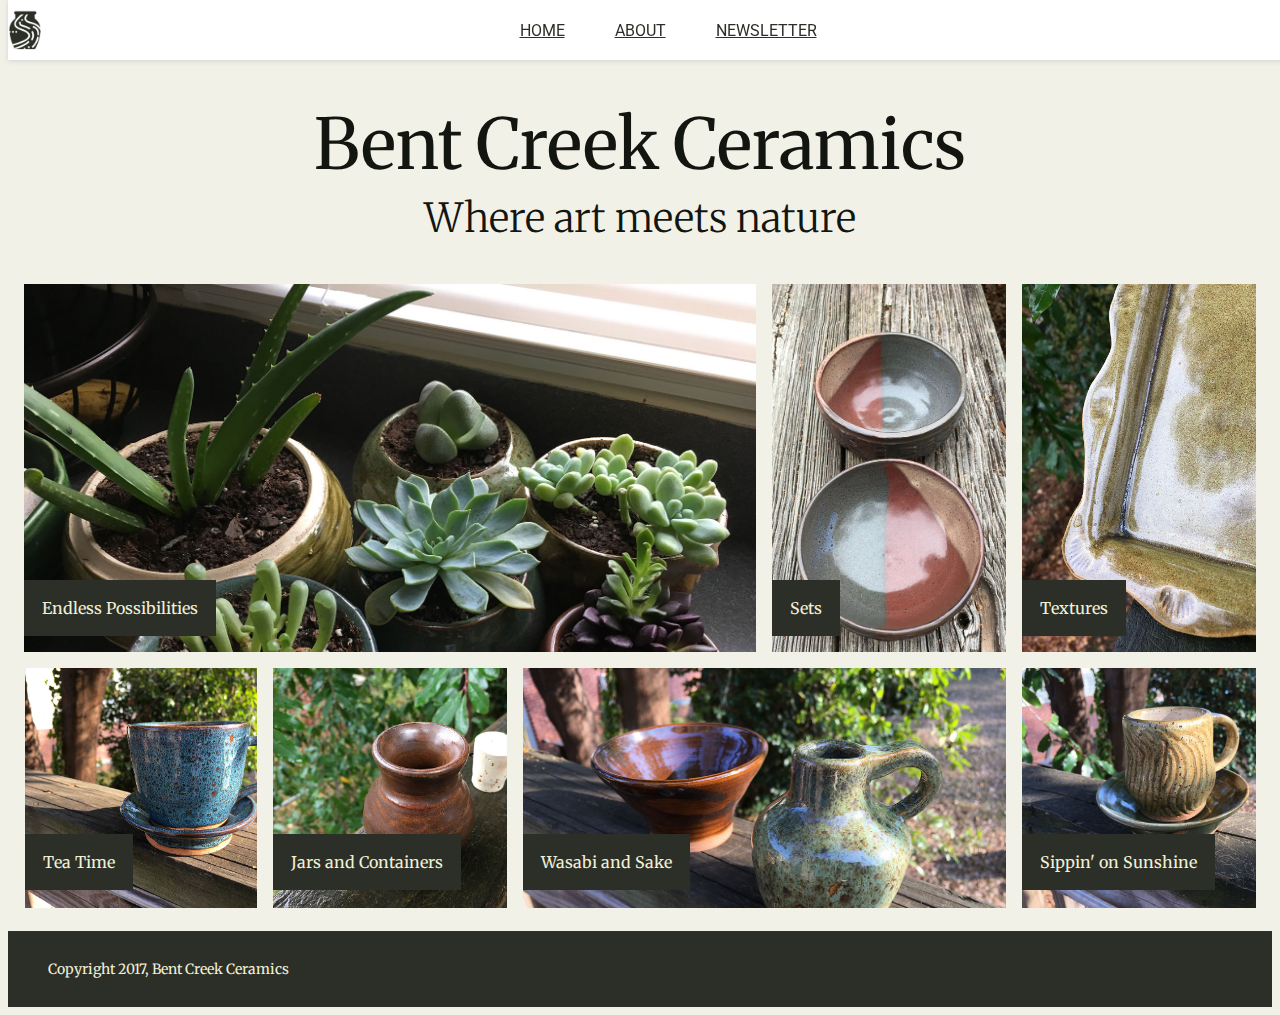
<file: index.html>
<!DOCTYPE html>
<html>

<head>
  <meta charset="utf-8">
  <link rel="stylesheet" href="https://necolas.github.io/normalize.css/7.0.0/normalize.css">
  <link rel="stylesheet" href="styles.css">
  <link href="https://fonts.googleapis.com/css?family=Merriweather:300,300i,400,400i,700|Roboto:300,300i,400,400i" rel="stylesheet">
  <title>Bent Creek Ceramics</title>
</head>

<body>

  <nav>


    <section>
      <img src="images/bent-creek-logo.png" alt="Logo">
      <a href="index.html">Home</a>
      <a href="about.html">About</a>
      <a href="newsletter.html">Newsletter</a>
    </section>

  </nav>

  <header id="header">
    <h1 id="font-1">Bent Creek Ceramics</h1>
    <h2 id="font-2">Where art meets nature</h2>
  </header>

  <main id="main_index">

    <div id="img-1">
      <p class="toprow">Endless Possibilities</p>
    </div>

    <div id="img-2">
      <p class="toprow">Sets</p>
    </div>

    <div id="img-3">
      <p class="toprow">Textures</p>
    </div>

    <div id="img-4">
      <p class="bottomrow">Tea Time</p>
    </div>

    <div id="img-5">
      <p class="bottomrow">Jars and Containers</p>
    </div>

    <div id="img-6">
      <p class="bottomrow">Wasabi and Sake</p>
    </div>

    <div id="img-7">
      <p class="bottomrow">Sippin' on Sunshine</p>
    </div>


  </main>

  <footer id="footer">
    <p>Copyright 2017, Bent Creek Ceramics</p>
  </footer>

  <script type="text/javascript">
    var nameInput = document.getElementById('nameInput');
    var emailInput = document.getElementById('emailInput');
    var signupButton = document.getElementById('signupButton');
    signupButton.addEventListener('click', function(e) {
      var nameVal = nameInput.value;
      var emailVal = emailInput.value;
      if (nameVal && emailVal) {
        alert('Thanks for signing up, ' + nameVal + '. Newsletters will be sent to ' + emailVal);
        nameInput.value = "";
        emailInput.value = "";
      } else {
        alert('We would love for you to sign up, please provide both your name and email address.');
      }
    });
  </script>



</body>


</html>
</file>
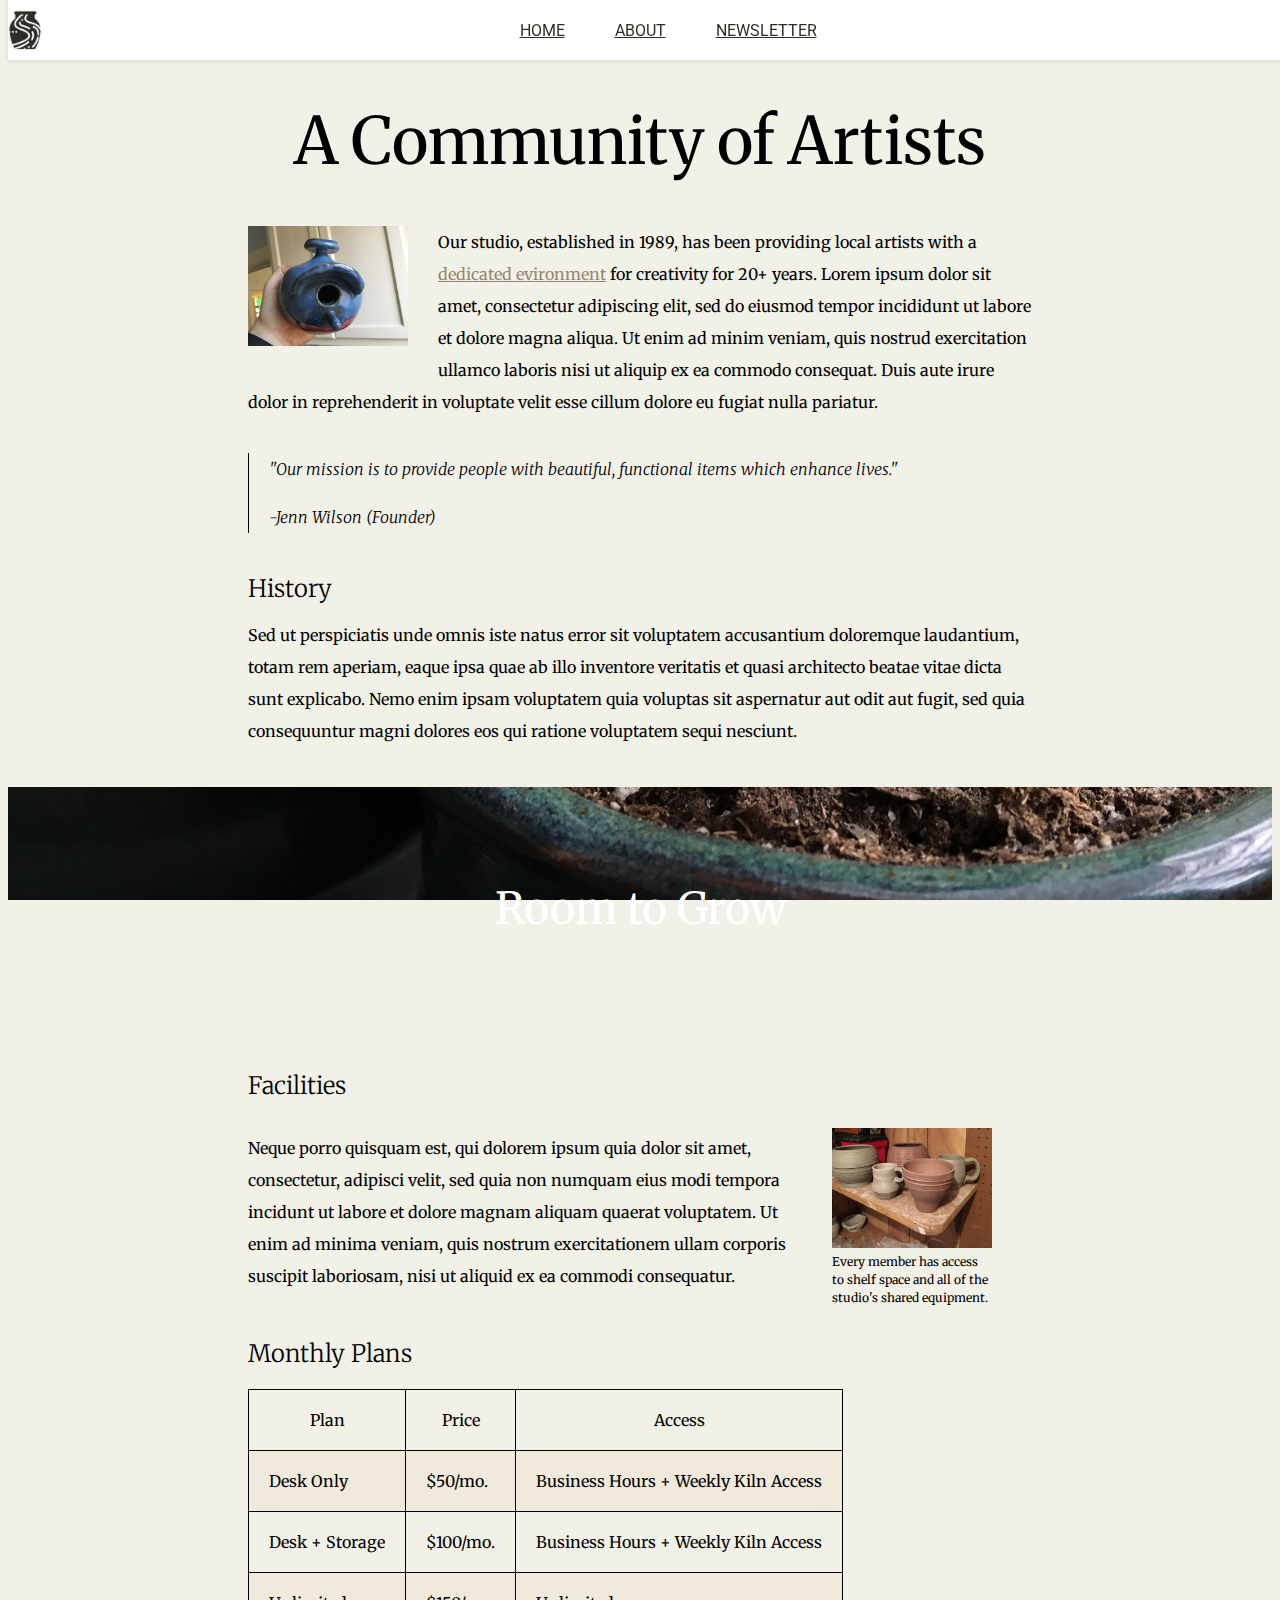
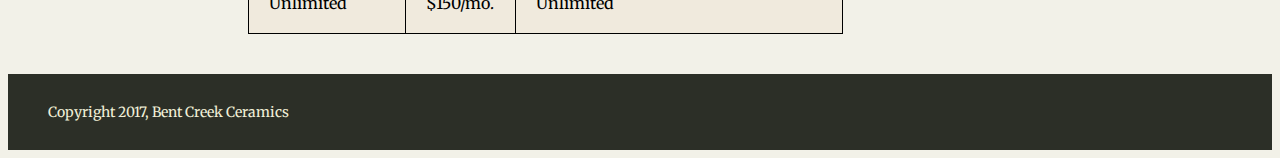
<file: about.html>
<!DOCTYPE html>
<html>

<head>
  <meta charset="utf-8">
  <link rel="stylesheet" href="https://necolas.github.io/normalize.css/7.0.0/normalize.css">
  <link rel="stylesheet" href="styles.css">
  <link href="https://fonts.googleapis.com/css?family=Merriweather:300,300i,400,400i,700|Roboto:300,300i,400,400i" rel="stylesheet">
  <title>Bent Creek Ceramics - About</title>
</head>

<body>


  <nav>


    <section>
      <img src="images/bent-creek-logo.png" alt="Logo">
      <a href="index.html">Home</a>
      <a href="about.html">About</a>
      <a href="newsletter.html">Newsletter</a>
    </section>

  </nav>



  <main id="main_about">

    <header id="header">
      <h1 id="header_about">A Community of Artists</h1>
    </header>

    <section id="top_section">
      <img src="images/birdhouse.jpg" alt="Birdhouse">

      <p>Our studio, established in 1989, has been providing local artists with a <a id="inlinelink" href="#special_header">dedicated evironment</a> for creativity for 20+ years. Lorem ipsum dolor sit amet, consectetur adipiscing elit, sed do eiusmod tempor
        incididunt ut labore et dolore magna aliqua. Ut enim ad minim veniam, quis nostrud exercitation ullamco laboris nisi ut aliquip ex ea commodo consequat. Duis aute irure dolor in reprehenderit in voluptate velit esse cillum dolore eu fugiat nulla
        pariatur.
      </p>
      <div class="special_quote">
        <p>
          "Our mission is to provide people with beautiful, functional items which enhance lives."
        </p>
        <p>-Jenn Wilson (Founder)</p>
      </div>

      <h2 class="headers">History</h2>

      <p>Sed ut perspiciatis unde omnis iste natus error sit voluptatem accusantium doloremque laudantium, totam rem aperiam, eaque ipsa quae ab illo inventore veritatis et quasi architecto beatae vitae dicta sunt explicabo. Nemo enim ipsam voluptatem quia
        voluptas sit aspernatur aut odit aut fugit, sed quia consequuntur magni dolores eos qui ratione voluptatem sequi nesciunt.
      </p>

    </section>


    <section id="parallax">

      <p>Room to Grow</p>

    </section>

    <h2 class="headers" id="special_header">Facilities</h2>

    <section id="text_and_figcaption">



      <p>Neque porro quisquam est, qui dolorem ipsum quia dolor sit amet, consectetur, adipisci velit, sed quia non numquam eius modi tempora incidunt ut labore et dolore magnam aliquam quaerat voluptatem. Ut enim ad minima veniam, quis nostrum exercitationem
        ullam corporis suscipit laboriosam, nisi ut aliquid ex ea commodi consequatur.
      </p>

      <figure id="right_image_container">
        <!--Container for text and image, flex right-->
        <img src="images/background-1.jpg" alt="background-1">
        <figcaption>Every member has access to shelf space and all of the studio's shared equipment.
        </figcaption>
      </figure>

    </section>


    <section id="table">
      <h2 class="headers">Monthly Plans</h2>
      <!-- PUT A TABLE HERE -->

      <table>
        <thead>
          <tr>
            <td>Plan</td>
            <td>Price</td>
            <td>Access</td>
          </tr>
        </thead>
        <tbody>
          <tr>
            <td>Desk Only</td>
            <td>$50/mo.</td>
            <td>Business Hours + Weekly Kiln Access</td>
          </tr>
          <tr>
            <td>Desk + Storage</td>
            <td>$100/mo.</td>
            <td>Business Hours + Weekly Kiln Access</td>
          </tr>
          <tr>
            <td>Unlimited</td>
            <td>$150/mo.</td>
            <td>Unlimited</td>
          </tr>
        </tbody>
      </table>

    </section>



  </main>

  <footer id="footer">
    <p>Copyright 2017, Bent Creek Ceramics</p>
  </footer>



</body>

</html>
</file>
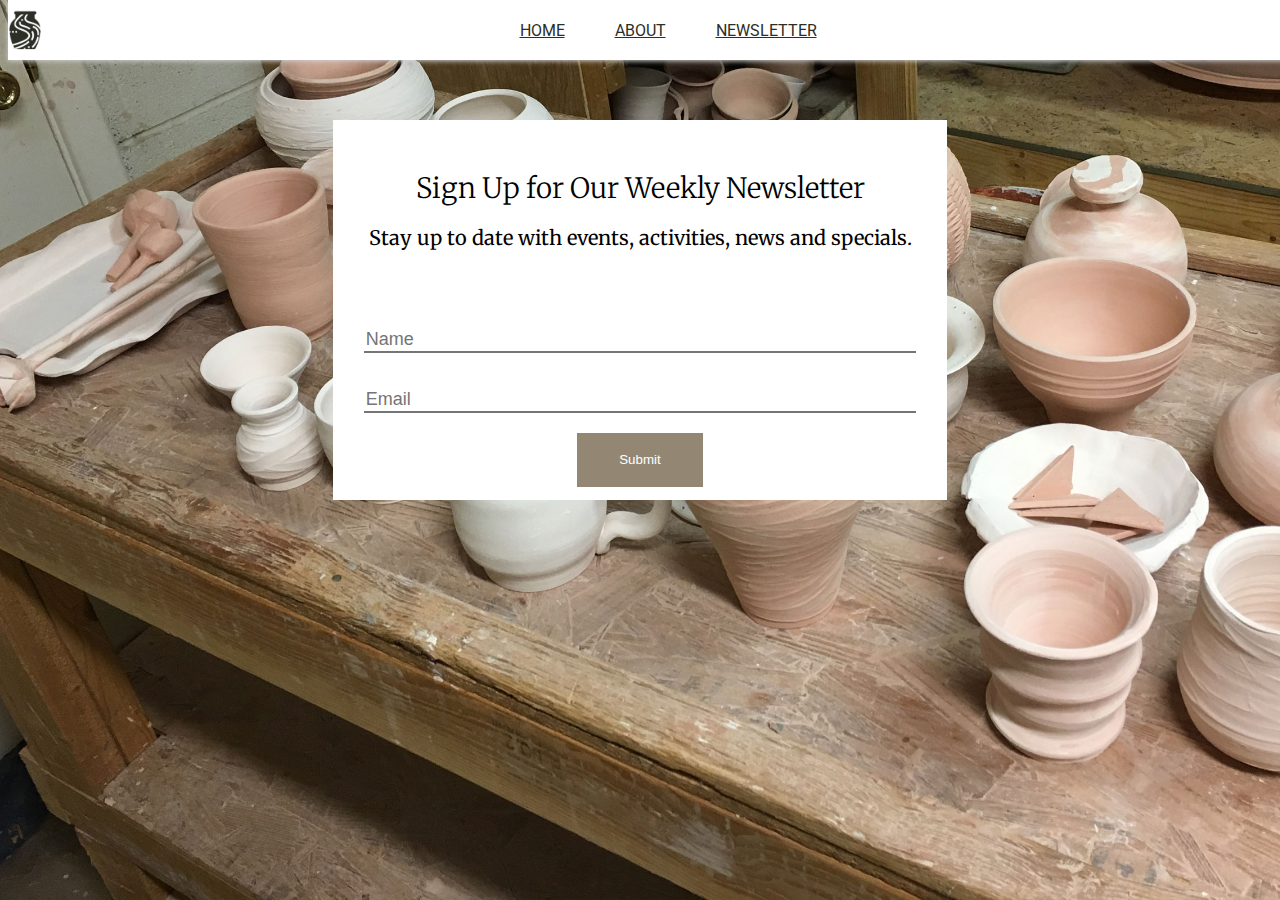
<file: newsletter.html>
<!DOCTYPE html>
<html>

<head>
  <meta charset="utf-8">
  <link rel="stylesheet" href="https://necolas.github.io/normalize.css/7.0.0/normalize.css">
  <link rel="stylesheet" href="styles.css">
  <link href="https://fonts.googleapis.com/css?family=Merriweather:300,300i,400,400i,700|Roboto:300,300i,400,400i" rel="stylesheet">
  <title>Bent Creek Ceramics - Newsletter</title>
</head>

<body>
  <nav>


    <section>
      <img src="images/bent-creek-logo.png" alt="Logo">
      <a href="index.html">Home</a>
      <a href="about.html">About</a>
      <a href="newsletter.html">Newsletter</a>
    </section>

  </nav>

  <main id="main_newsletter">

    <div id="form">
      <h1 class="header_newsletter" id="first_newsletter_header">Sign Up for Our Weekly Newsletter</h1>
      <h2 class="header_newsletter" id="second_newsletter_header">Stay up to date with events, activities, news and specials.</h2>
      <form class="form_elements" action="newsletter.html" method="post">
        <input id="nameInput" type="text" name="name" placeholder="Name"><br>
        <input id="emailInput" type="text" name="email" placeholder="Email"><br>
        <button id="signupButton" type="submit" id="submit">Submit</button>
      </form>

    </div>

  </main>

  <script type="text/javascript">
    var nameInput = document.getElementById('nameInput');
    var emailInput = document.getElementById('emailInput');
    var signupButton = document.getElementById('signupButton');
    signupButton.addEventListener('click', function(e) {
      var nameVal = nameInput.value;
      var emailVal = emailInput.value;
      if (nameVal && emailVal) {
        alert('Thanks for signing up, ' + nameVal + '. Newsletters will be sent to ' + emailVal);
        nameInput.value = "";
        emailInput.value = "";
      } else {
        alert('We would love for you to sign up, please provide both your name and email address.');
      }
    });
  </script>

</body>

</html>
</file>
<file: styles.css>
/*
Background: #F2F1E8
Text: #131511
Inline Link: #968772
Inline Link (Hover): #967343
Navigation Background: #FFFFFF
Navigation Text: #2B2F26
Navigation Text (Hover): #CD5D67
Navigation Text (Active) #968772
Button Background: #968772
Button Background (Hover): #967343
Button Text: #F2F1E8
Button Text (Hover): #FFFFFF
Input Border Bottom: #968772
Input Border Bottom (Focus): #967343*/

body {
  background-color: #F2F1E8;
}

nav {
  position: relative;
}

nav section {
  display: flex;
  justify-content: center;
  font-family: 'Roboto', sans-serif;
  text-transform: uppercase;
  background-color: #FFFFFF;
  height: 60px;
  box-shadow: 0 1px 5px #D3D3D3;
  position: fixed;
  width: 100%;
  top: 0;
  z-index: 9999;
}

nav section img {
  position: relative;
  right: 450px;
  top: 10px;
  z-index: 99999;
  height: 40px;
  width: 40px;
}

nav a:hover {
  color: #CD5D67;
}

nav a:active {
  color: #968772;
}

nav a {
  color: #2B2F26;
  text-align: center;
  margin-left: 25px;
  margin-right: 25px;
  align-self: center;
}

header {
  text-align: center;
}

main div {
  margin: 8px;
  color: #FFFFFF;
}

#font-1 {
  font-size: 70px;
  font-family: 'Merriweather', sans-serif;
  margin-bottom: 0;
  margin-top: 100px;
  font-weight: normal;
  color: #131511;
}

#font-2 {
  font-family: 'Merriweather', sans-serif;
  font-size: 40px;
  margin-top: 5px;
  ;
  font-weight: lighter;
  color: #131511;
}

main {
  font-family: 'Merriweather', sans-serif;
}

#main_index {
  display: flex;
  flex-wrap: wrap;
  justify-content: center;
}

#main_index p {
  position: relative;
  display: inline-block;
  padding: 18px;
  background-color: #2C2F27;
  text-align: center;
  color: #F1EFD8;
}

.toprow {
  top: 280px;
}

.bottomrow {
  top: 150px;
}

#img-1 {
  background-image: url(images/product-1.jpg);
  background-size: cover;
  width: 732px;
  height: 368px;
}

#img-2 {
  background-image: url(images/product-2.jpg);
  background-size: cover;
  height: 368px;
  width: 234px;
}

#img-3 {
  background-image: url(images/product-3.jpg);
  background-size: cover;
  height: 368px;
  width: 234px;
}

#img-4 {
  background-image: url(images/product-4.jpg);
  background-size: cover;
  height: 240px;
  width: 232px;
}

#img-5 {
  background-image: url(images/product-5.jpg);
  background-size: cover;
  width: 234px;
  height: 240px;
}

#img-6 {
  background-image: url(images/product-6.jpg);
  background-size: cover;
  width: 483px;
  height: 240px;
}

#img-7 {
  background-image: url(images/product-7.jpg);
  background-size: cover;
  height: 240px;
  width: 234px;
}

footer {
  color: #F1EFD8;
  background-color: #2C2F27;
  padding: 15px;
  padding-left: 40px;
  margin-top: 15px;
  font-family: 'Merriweather', sans-serif;
  font-size: 14px;
}


/*About page CSS*/

#header_about {
  margin-top: 100px;
  font-size: 65px;
  font-family: 'Merriweather', sans-serif;
  font-weight: normal;
}

#main_about {
  margin: auto;
}

#top_section img {
  height: 120px;
  width: 160px;
  float: left;
  margin-right: 30px;
  margin-bottom: 20px;
}

#top_section {
  padding-left: 240px;
  padding-right: 240px;
}

#top_section p {
  background-color: #F2F1E8;
  color: #000000;
  text-align: left;
  padding: 5px 0 5 0;
  margin-top: 0;
  line-height: 200%;
}

#inlinelink:hover {
  color: #967343;
}

#inlinelink {
  color: #968772;
}

#text_and_figcaption figure img {
  width: 160px;
  height: 120px;
}

#top_section .special_quote {
  border-left: 1px solid #000000;
  padding-left: 20px;
  font-style: italic;
  font-weight: lighter;
  margin: 35px 0px 40px 0px;
}

.headers {
  font-weight: lighter;
  margin-bottom: 15px;
}

#parallax {
  background-image: url(images/background-3.jpg);
  background-size: cover;
  width: 100%;
  text-align: center;
  font-size: 44px;
  padding: 50px 0 50px 0;
  color: #ffffff;
  margin: 40px 0 40px 0;
  background-attachment: fixed;
  background-position: center;
  background-repeat: no-repeat;
}

#special_header {
  padding-left: 240px;
}

#text_and_figcaption {
  display: flex;
  color: #000000;
  text-align: left;
  line-height: 200%;
  padding-left: 240px;
  padding-right: 240px;
}

#right_image_container {
  font-size: 12px;
  line-height: 150%;
}

#table {
  padding-left: 240px;
  padding-right: 240px;
}

#table table {
  border-collapse: collapse;
  margin-top: 20px;
  margin-bottom: 40px;
}

#table table thead tr td {
  text-align: center;
}

#table table tr td {
  border: 1px solid #000000;
  padding: 20px;
}

table tbody tr:nth-child(odd) {
  background-color: #F0EADD;
}


/*Newsletter CSS*/

#main_newsletter {
  background-image: url(images/background-2.jpg);
  background-size: cover;
  min-height: 100%;
  min-width: 1024px;
  width: 100%;
  height: auto;
  position: fixed;
  top: 0;
  left: 0;
}

#main_newsletter #form h1, h2 {
  color: #000000;
}

#form {
  background-color: #FFFFFF;
  width: 614px;
  height: 380px;
  margin: auto;
  margin-top: 120px;
}

.header_newsletter {
  font-weight: lighter;
  font-size: 28px;
  text-align: center;
}

#first_newsletter_header {
  padding-top: 50px;
}

#second_newsletter_header {
  font-size: 20px;
  font-weight: normal;
}

.form_elements {
  display: flex;
  flex-direction: column;
  width: 90%;
  padding-left: 5%;
  padding-top: 10%;
}

input {
  color: #757575;
  border: 0;
  border-bottom: 2px solid #757575;
  font-size: 18px;
  outline: none;
}

#signupButton {
  background-color: #938774;
  border: none;
  color: #ffffff;
  width: 126px;
  height: 54px;
  margin: auto;
}

#emailInput {
  margin-top: 15px;
}
</file>
